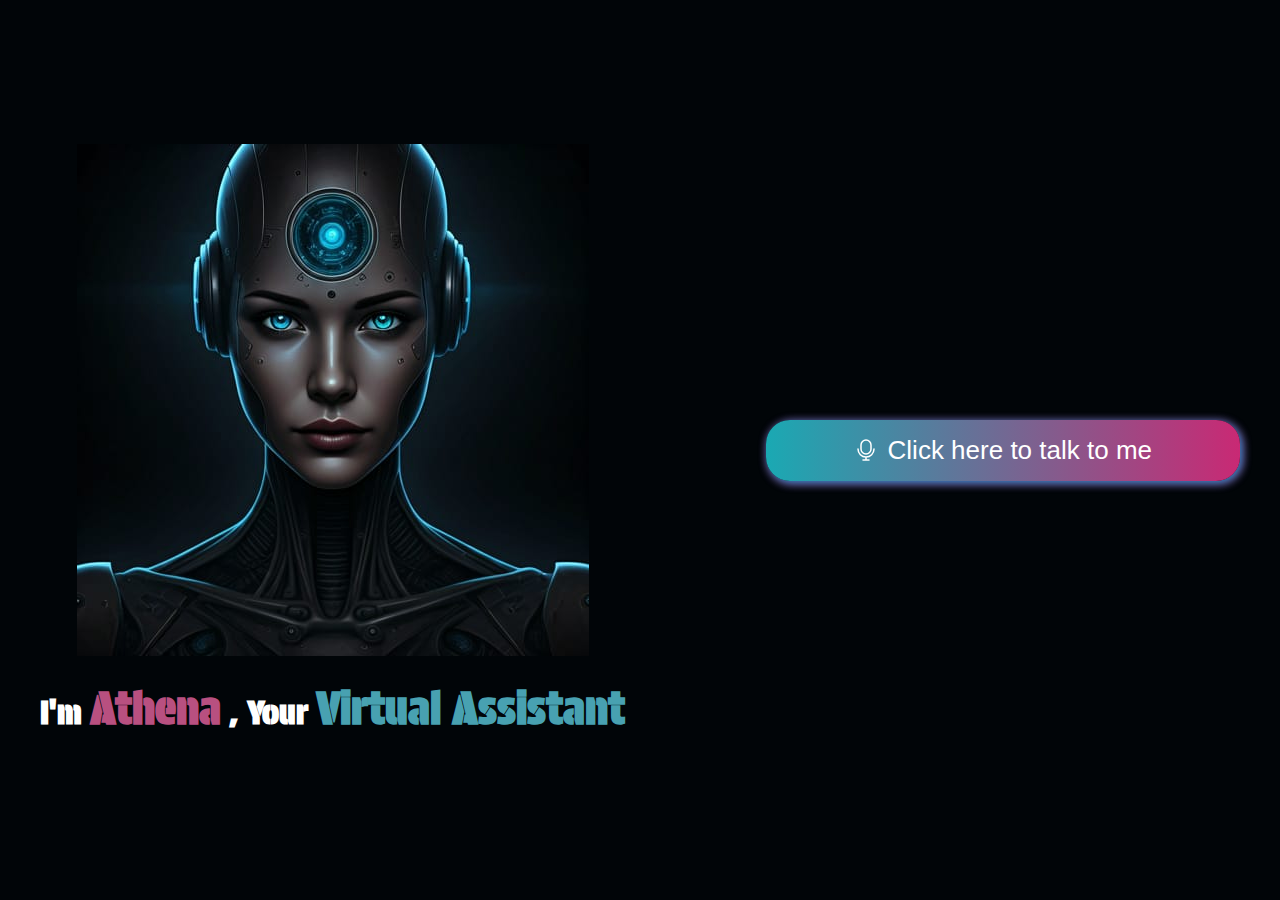
<file: index.html>
<!DOCTYPE html>
<html lang="en">
<head>
  <meta charset="UTF-8">
  <meta name="viewport" content="width=device-width, initial-scale=1.0">
  <title>Athena,My virtual Assistant</title>
  <link rel="shortcut icon" href="logo_img.webp" type="Image/x-icon">
  <link rel="stylesheet" href="style.css">
</head>
<body>
  <div class="container">
    <div class="left-section">
      <img src="ai_image.jpg" alt="Athena">
      <div class="text">
        <h1>I'm <span id="name">Athena</span> , Your
        <span id="va">Virtual Assistant</span></h1>
      </div>
    </div>
    <div class="right-section">
      <img src="voice.gif" alt="Extra Image" id="voice">
      <button id="btn" ><img src="mic.svg" alt="mic"><span id="content"> Click here to talk to me</span></button>
    </div>
  </div>
  <script src="script.js"></script>
</body>
</html>
</file>
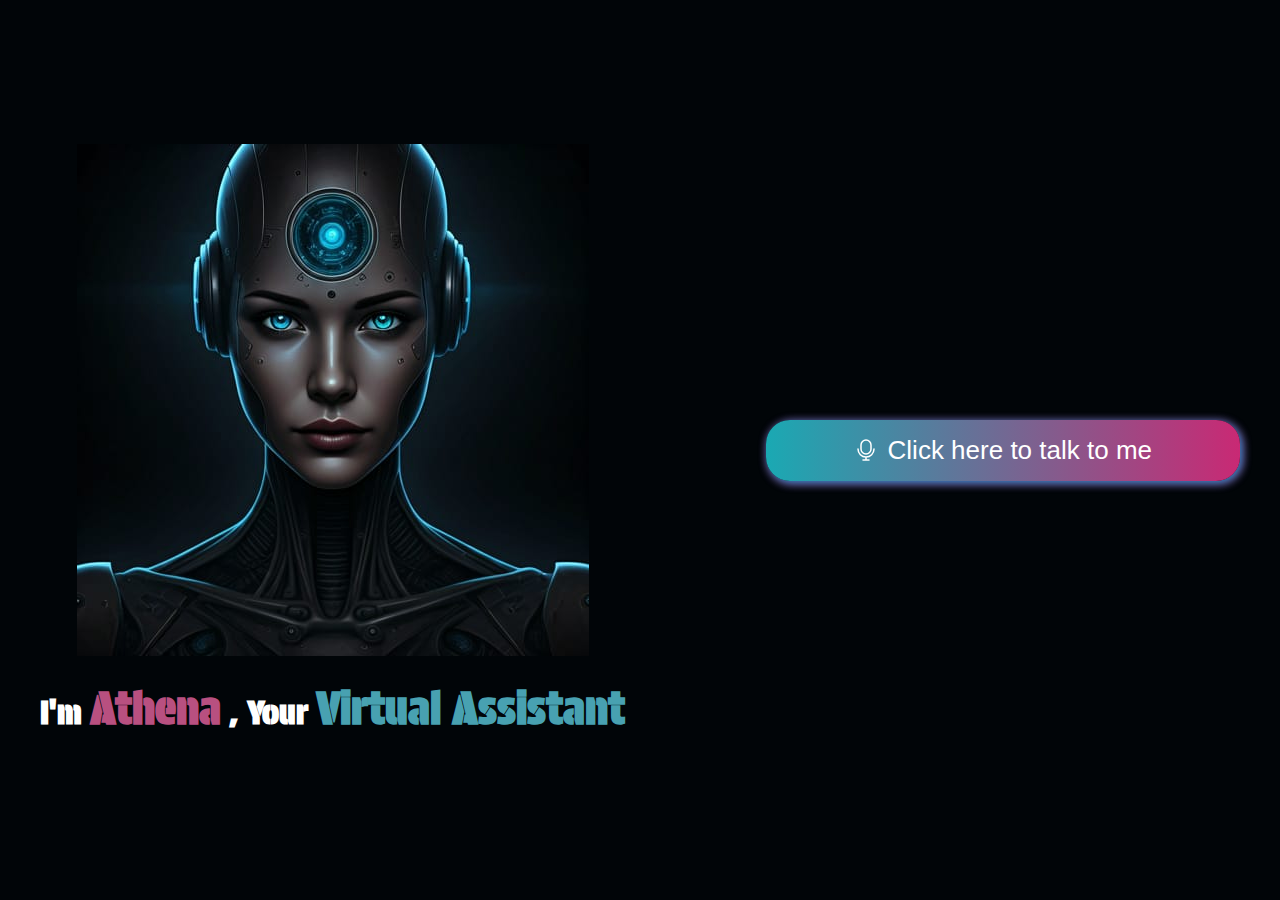
<file: home.html>
<!DOCTYPE html>
<html lang="en">
<head>
  <meta charset="UTF-8">
  <meta name="viewport" content="width=device-width, initial-scale=1.0">
  <title>Athena,My virtual Assistant</title>
  <link rel="shortcut icon" href="logo_img.webp" type="Image/x-icon">
  <link rel="stylesheet" href="style.css">
</head>
<body>
  <div class="container">
    <div class="left-section">
      <img src="ai_image.jpg" alt="Athena">
      <div class="text">
        <h1>I'm <span id="name">Athena</span> , Your
        <span id="va">Virtual Assistant</span></h1>
      </div>
    </div>
    <div class="right-section">
      <img src="voice.gif" alt="Extra Image" id="voice">
      <button id="btn" ><img src="mic.svg" alt="mic"><span id="content"> Click here to talk to me</span></button>
    </div>
  </div>
  <script src="script.js"></script>
</body>
</html>
</file>
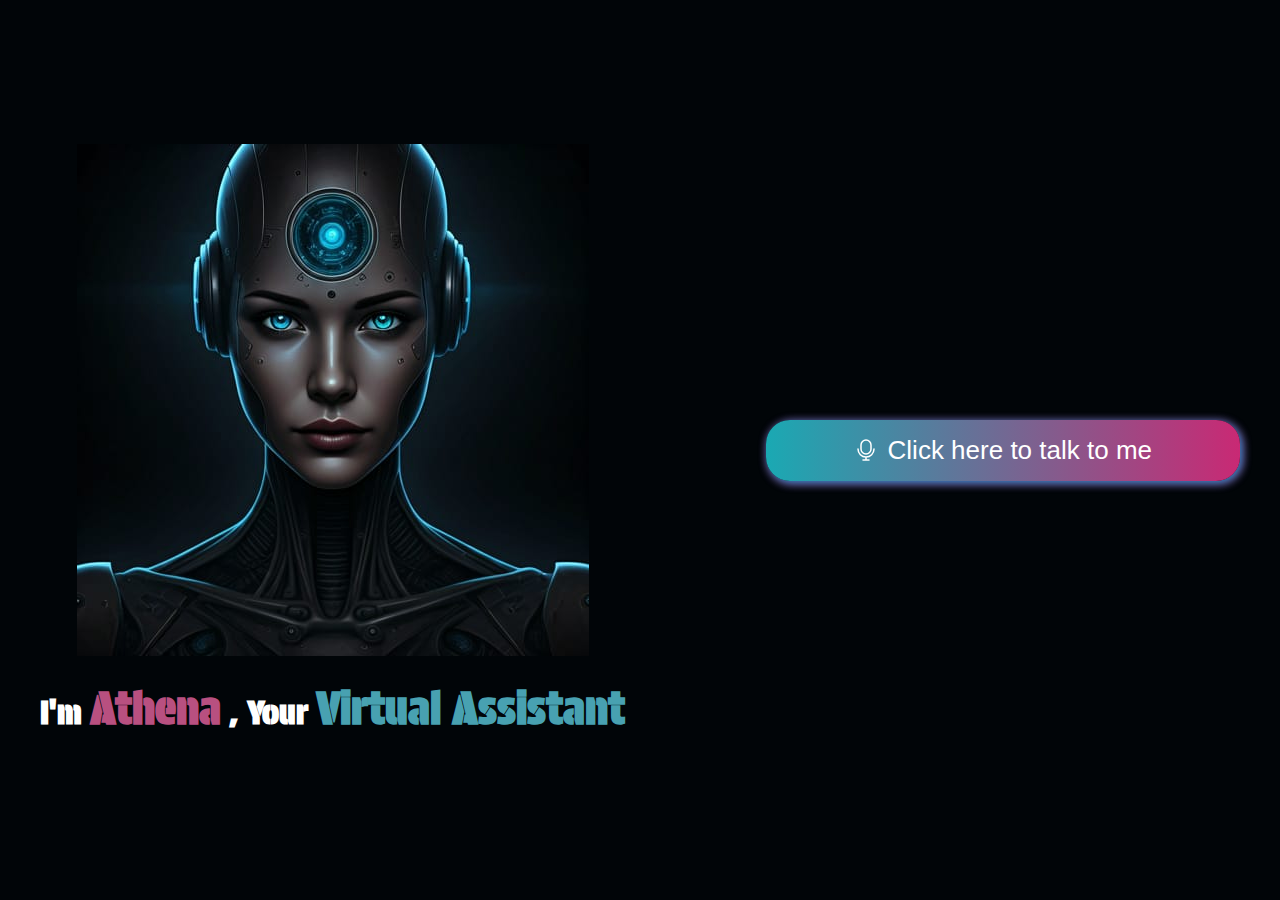
<file: Virtual Assistant/home.html>
<!DOCTYPE html>
<html lang="en">
<head>
  <meta charset="UTF-8">
  <meta name="viewport" content="width=device-width, initial-scale=1.0">
  <title>Athena,My virtual Assistant</title>
  <link rel="shortcut icon" href="logo_img.webp" type="Image/x-icon">
  <link rel="stylesheet" href="style.css">
</head>
<body>
  <div class="container">
    <div class="left-section">
      <img src="ai_image.jpg" alt="Athena">
      <div class="text">
        <h1>I'm <span id="name">Athena</span> , Your
        <span id="va">Virtual Assistant</span></h1>
      </div>
    </div>
    <div class="right-section">
      <img src="voice.gif" alt="Extra Image" id="voice">
      <button id="btn" ><img src="mic.svg" alt="mic"><span id="content"> Click here to talk to me</span></button>
    </div>
  </div>
  <script src="script.js"></script>
</body>
</html>
</file>
<file: style.css>
@import url('https://fonts.googleapis.com/css2?family=Protest+Guerrilla&display=swap');

body {
    margin: 0;
    padding: 0;
    background-color: #010508;
    color: #fff;
    font-family: "Protest Guerrilla", sans-serif;
    height: 100vh;
    display: flex;
    justify-content: center;
    align-items: center;
}

.container {
    display: flex;
    align-items: center;
    justify-content: space-between;
    max-width: 1200px;
    width: 100%;
    padding: 20px;
}

.left-section {
    text-align: center;
}

.left-section img {
    max-width: 100%;
    height: auto;
}

.left-section .text {
    margin-top: 10px;
    text-align: center;
}

#name {
    color: rgb(184 80 128);
    font-size: 44px;
}

#va {
    color: rgb(72 161 177);;
    font-size: 44px;
}


.right-section {
    text-align: center;
    display: flex;
    flex-direction: column;
    align-items: center;
}

#voice {
    max-width: 100%;
    height: auto;
    margin-bottom: 20px;
    display: none;
    
}


#btn {
    background: linear-gradient(to right, rgb(26 169 179), rgb(201, 41, 116));
    padding: 15px 88px;
    display: flex;
    align-items: center;
    justify-content: center;
    gap: 10px;
    font-size: 26px;
    border-radius: 24px;
    color: white;
    box-shadow: 2px 2px 10px rgb(21, 145, 207), 2px 2px 10px rgb(201, 41, 116);
    border: none;
    transition: all 0.5s;
    cursor: pointer;

}

.right-section button:hover {
    box-shadow: 2px 2px 20px rgb(21, 145, 207), 2px 2px 20px rgb(201, 41, 116);
    letter-spacing: 2px;
}
</file>
<file: Virtual Assistant/style.css>
@import url('https://fonts.googleapis.com/css2?family=Protest+Guerrilla&display=swap');

body {
    margin: 0;
    padding: 0;
    background-color: #010508;
    color: #fff;
    font-family: "Protest Guerrilla", sans-serif;
    height: 100vh;
    display: flex;
    justify-content: center;
    align-items: center;
}

.container {
    display: flex;
    align-items: center;
    justify-content: space-between;
    max-width: 1200px;
    width: 100%;
    padding: 20px;
}

.left-section {
    text-align: center;
}

.left-section img {
    max-width: 100%;
    height: auto;
}

.left-section .text {
    margin-top: 10px;
    text-align: center;
}

#name {
    color: rgb(184 80 128);
    font-size: 44px;
}

#va {
    color: rgb(72 161 177);;
    font-size: 44px;
}


.right-section {
    text-align: center;
    display: flex;
    flex-direction: column;
    align-items: center;
}

#voice {
    max-width: 100%;
    height: auto;
    margin-bottom: 20px;
    display: none;
    
}


#btn {
    background: linear-gradient(to right, rgb(26 169 179), rgb(201, 41, 116));
    padding: 15px 88px;
    display: flex;
    align-items: center;
    justify-content: center;
    gap: 10px;
    font-size: 26px;
    border-radius: 24px;
    color: white;
    box-shadow: 2px 2px 10px rgb(21, 145, 207), 2px 2px 10px rgb(201, 41, 116);
    border: none;
    transition: all 0.5s;
    cursor: pointer;

}

.right-section button:hover {
    box-shadow: 2px 2px 20px rgb(21, 145, 207), 2px 2px 20px rgb(201, 41, 116);
    letter-spacing: 2px;
}
</file>
